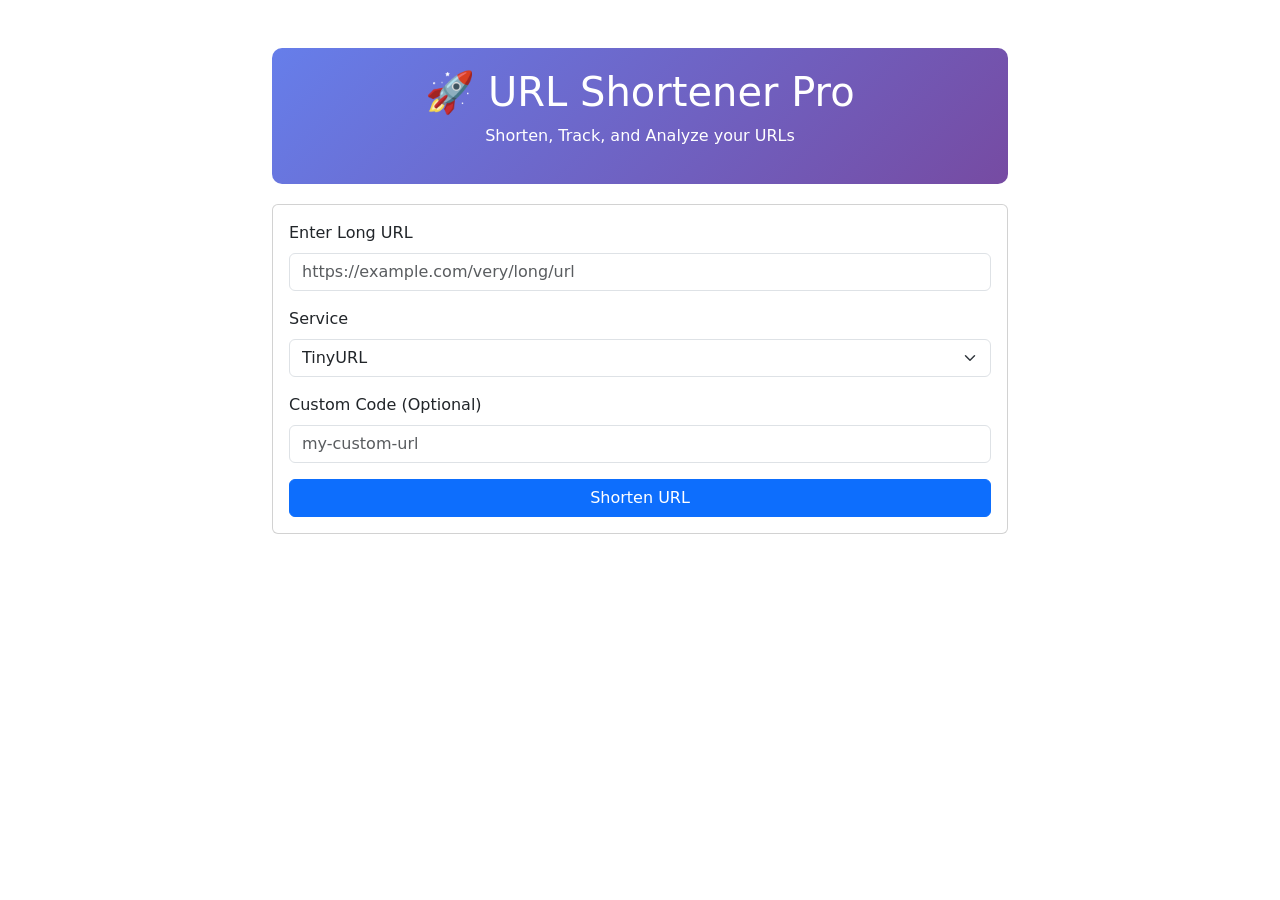
<file: src/templates/index.html>
<!DOCTYPE html>
<html lang="en">
<head>
    <meta charset="UTF-8">
    <meta name="viewport" content="width=device-width, initial-scale=1.0">
    <title>URL Shortener Pro</title>
    <link href="https://cdn.jsdelivr.net/npm/bootstrap@5.1.3/dist/css/bootstrap.min.css" rel="stylesheet">
    <style>
        .result-box { display: none; margin-top: 30px; padding: 20px; background: #f8f9fa; border-radius: 10px; }
        .qr-code { max-width: 200px; margin: 20px auto; }
        .stats { background: linear-gradient(135deg, #667eea 0%, #764ba2 100%); color: white; padding: 20px; border-radius: 10px; margin-bottom: 20px; }
    </style>
</head>
<body>
    <div class="container mt-5">
        <div class="row">
            <div class="col-md-8 offset-md-2">
                <div class="stats text-center">
                    <h1>🚀 URL Shortener Pro</h1>
                    <p>Shorten, Track, and Analyze your URLs</p>
                </div>
                
                <div class="card">
                    <div class="card-body">
                        <form id="shortenForm">
                            <div class="mb-3">
                                <label for="longUrl" class="form-label">Enter Long URL</label>
                                <input type="url" class="form-control" id="longUrl" required placeholder="https://example.com/very/long/url">
                            </div>
                            
                            <div class="mb-3">
                                <label class="form-label">Service</label>
                                <select class="form-select" id="service">
                                    <option value="tinyurl">TinyURL</option>
                                    <option value="bitly">Bitly</option>
                                </select>
                            </div>
                            
                            <div class="mb-3">
                                <label for="customCode" class="form-label">Custom Code (Optional)</label>
                                <input type="text" class="form-control" id="customCode" placeholder="my-custom-url">
                            </div>
                            
                            <button type="submit" class="btn btn-primary w-100">Shorten URL</button>
                        </form>
                        
                        <div id="result" class="result-box">
                            <h5>Success! 🎉</h5>
                            <p><strong>Short URL:</strong> <a href="#" id="shortUrl" target="_blank"></a></p>
                            <p><strong>Original URL:</strong> <span id="longUrlDisplay"></span></p>
                            <div class="text-center">
                                <img id="qrCode" class="qr-code" alt="QR Code">
                            </div>
                            <a href="#" id="analyticsLink" class="btn btn-info btn-sm">View Analytics</a>
                            <button onclick="copyToClipboard()" class="btn btn-secondary btn-sm">Copy to Clipboard</button>
                        </div>
                    </div>
                </div>
            </div>
        </div>
    </div>
    
    <script>
        document.getElementById('shortenForm').addEventListener('submit', async (e) => {
            e.preventDefault();
            
            const formData = new FormData();
            formData.append('long_url', document.getElementById('longUrl').value);
            formData.append('service', document.getElementById('service').value);
            formData.append('custom_code', document.getElementById('customCode').value);
            
            const response = await fetch('/shorten', {
                method: 'POST',
                body: formData
            });
            
            const data = await response.json();
            
            if (data.error) {
                alert('Error: ' + data.error);
                return;
            }
            
            document.getElementById('shortUrl').href = data.short_url;
            document.getElementById('shortUrl').textContent = data.short_url;
            document.getElementById('longUrlDisplay').textContent = data.long_url;
            document.getElementById('qrCode').src = data.qr_code;
            document.getElementById('analyticsLink').href = data.analytics_url;
            document.getElementById('result').style.display = 'block';
        });
        
        function copyToClipboard() {
            const url = document.getElementById('shortUrl').textContent;
            navigator.clipboard.writeText(url);
            alert('Copied to clipboard!');
        }
    </script>
</body>
</html>
</file>
